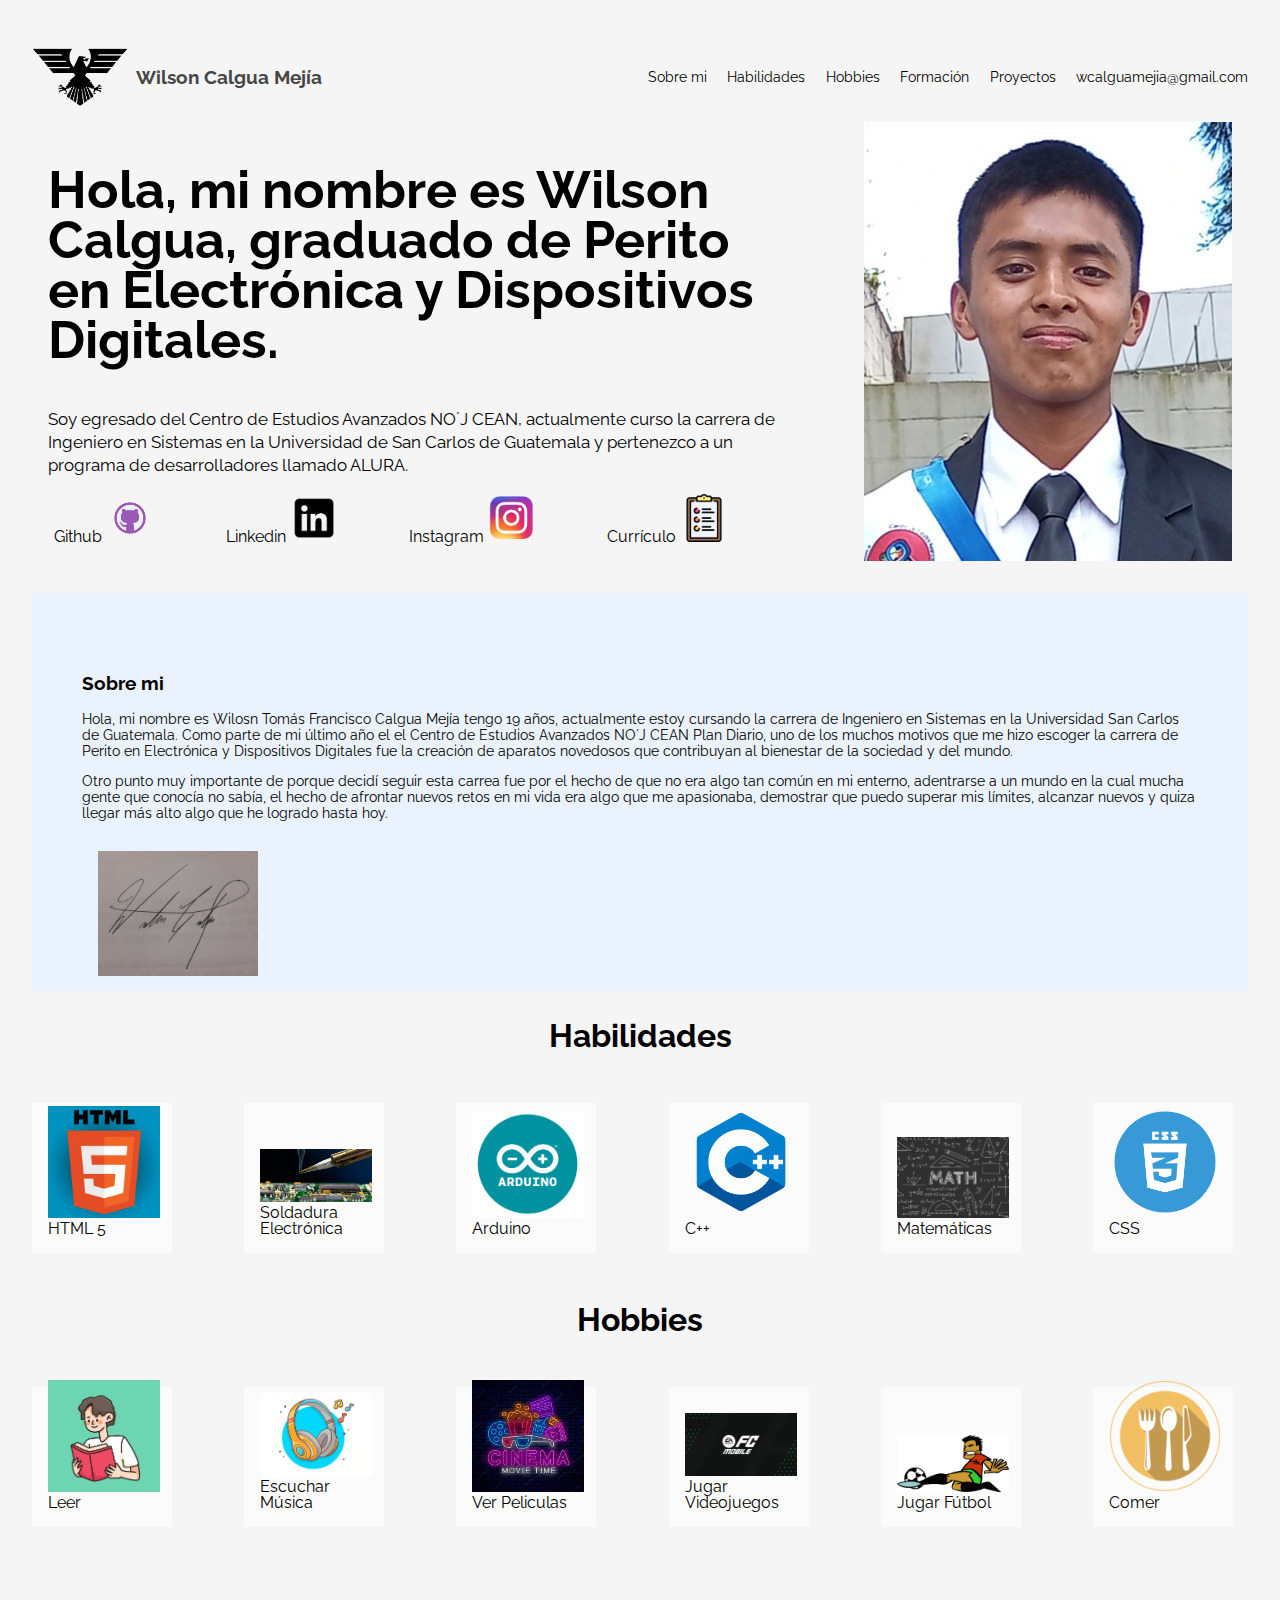
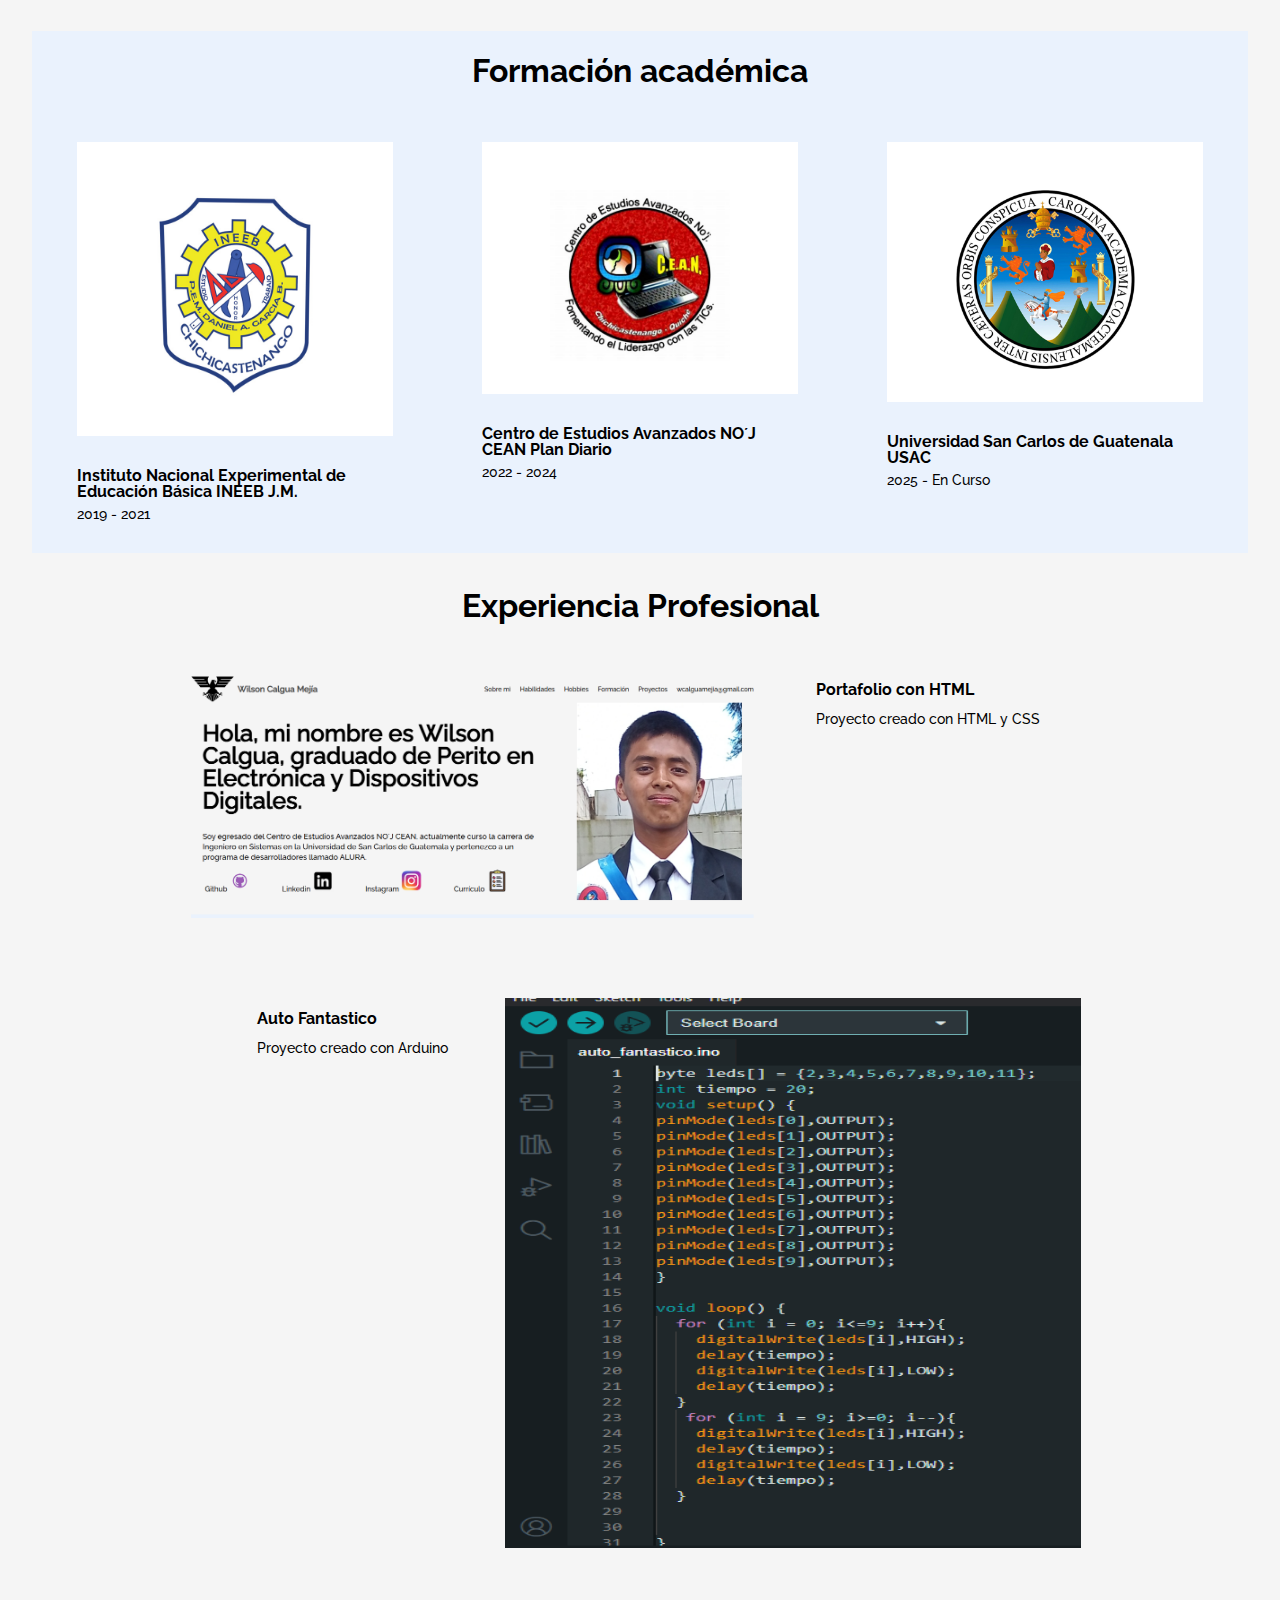
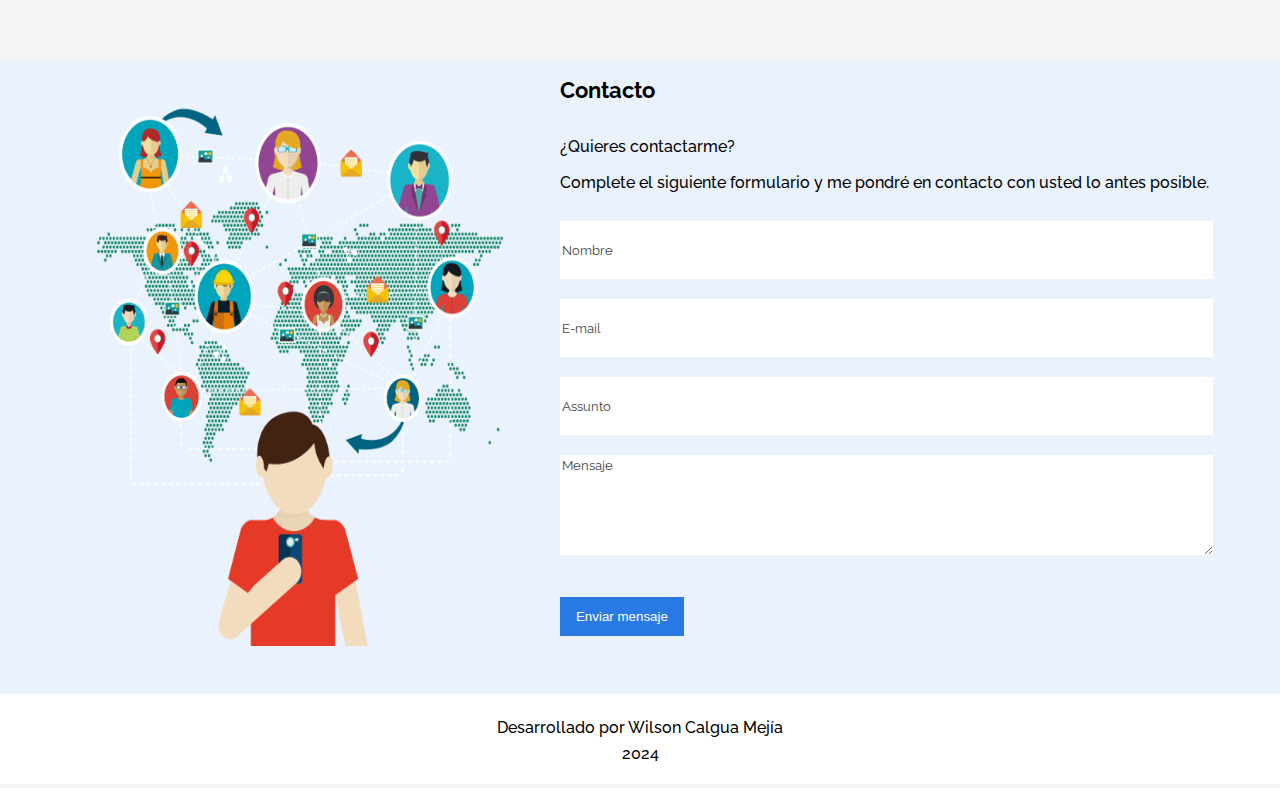
<file: index.html>
<!DOCTYPE html>
<html lang="es">
<head>
    <meta charset="UTF-8">
    <meta http-equiv="X-UA-Compatible" content="IE=edge">
    <meta name="viewport" content="width=device-width, initial-scale=1.0">
    <link rel="stylesheet" href="style.css">
    <link rel="preconnect" href="https://fonts.googleapis.com">
    <link rel="preconnect" href="https://fonts.gstatic.com" crossorigin>
    <link href="https://fonts.googleapis.com/css2?family=Raleway:wght@500&display=swap" rel="stylesheet">
    <title> Mi Portafolio</title>
</head>
<body>
    <div class="todo">

        <section class="menu">
            <header>
                <img src="./assets/pngwing.com (4).png" class="logomarca">
                <h3 class="menu-title">Wilson Calgua Mejía</h3>
            </header>
            <nav>
                <ul class="menu-list">
                    <li class="menu-list-item"><a href="#sobre-mi">Sobre mi</a></li>
                    <li class="menu-list-item"><a href="#skills">Habilidades</a></li>
                    <li class="menu-list-item"><a href="#hobbies">Hobbies</a></li>
                    <li class="menu-list-item"><a href="#formacion">Formación</a></li>
                    <li class="menu-list-item"><a href="#xp">Proyectos</a></li>
                    <li class="menu-list-item"><a href="#contacto">wcalguamejia@gmail.com</a></li>
                </ul>
                <li class="menu-list-item-c"><a href="#contacto">wcalguamejia@gmail.com</a></li>
            </nav>
        </section>

        <section class="title">
            <div class="title-div">
                <img class="profile" src="./assets/IMG_20230914_121309_926.jpg">
                <div class="title-container">
                    <h2>Hola, mi nombre es Wilson Calgua, graduado de Perito en Electrónica y Dispositivos Digitales.</h2>
                    <h3>Soy egresado del Centro de Estudios Avanzados NO´J CEAN, actualmente curso la carrera de Ingeniero en Sistemas en la Universidad 
                        de San Carlos de Guatemala y pertenezco a un programa de desarrolladores llamado ALURA. </h3>
                    <ul>
                        <li><a href="">Github <img src="./assets/git hub.png" class="itemred"> </a></li>
                        <li><a href="">Linkedin <img src="./assets/limkedin.png" class="itemred"></a></li>
                        <li><a href="">Instagram <img src="./assets/instagrammm.png" class="itemred"></a></li>
                        <li><a href="">Currículo <img src="./assets/curriculo.png" class="itemred"></a></li>
                    </ul>
                </div>
            </div>
        </section>
        
        <section class="about" id="sobre-mi">
            <div class="about-container">
                <h3>Sobre mi</h3>
                <p>Hola, mi nombre es Wilosn Tomás Francisco Calgua Mejía tengo 19 años, actualmente estoy cursando la carrera de Ingeniero en Sistemas en la Universidad San Carlos de Guatemala. Como parte de mi último año 
                    el el Centro de Estudios Avanzados NO´J CEAN Plan Diario, uno de los muchos motivos que me hizo escoger la carrera de Perito en Electrónica y Dispositivos Digitales fue la creación de aparatos novedosos que 
                    contribuyan al bienestar de la sociedad y del mundo.  </p>
                <p>Otro punto muy importante
                    de porque decidí seguir esta carrea fue por el hecho de que no era algo tan común en mi enterno, adentrarse a un mundo en la cual mucha gente que conocía no sabía, el hecho
                    de afrontar nuevos retos en mi vida era algo que me apasionaba, demostrar que puedo superar mis límites, alcanzar nuevos y quiza llegar más alto algo que he logrado hasta hoy.</p>
                <img src="./assets/firma .jpg" class="amifirm">
            </div>
        </section>

        <section class="skills" id="skills">
            <h3 class="section-title">Habilidades</h3>
                <div class="skills-line">
                    <div class="skills-box">
                        <ul>
                            <li><img src="./assets/html.jpeg" class="imgskills"></li>
                            <li> HTML 5</li>
                        </ul>
                    </div>

                    <div class="skills-box">
                        <ul>
                            <li> <img src="./assets/soldadura electronica.jpeg" alt="soldadura electronica" class="imgskills"></li>
                            <li>Soldadura Electrónica</li>
                        </ul>
                    </div>

                    <div class="skills-box">
                        <ul>
                            <li> <img src="./assets/arduino-ide.webp" alt="" class="imgskills"></li>
                            <li>Arduino</li>
                        </ul>
                    </div>

                    <div class="skills-box">
                        <ul>
                            <li><img src="./assets/c++.png" alt="" class="imgskills"></li>
                            <li>C++</li>
                        </ul>
                    </div>

                    <div class="skills-box">
                        <ul>
                            <li> <img src="./assets/maematicas.webp" alt="" class="imgskills"> </li>
                            <li>Matemáticas</li>
                        </ul>
                    </div>

                    <div class="skills-box">
                        <ul>
                            <li> <img src="./assets/csss.png" alt="" class="imgskills"> </li>
                            <li>CSS</li>
                        </ul>
                    </div>
            </div>
        </section>

        <section class="hobbies-section" id="hobbies">
            <h3 class="section-title">Hobbies</h3>
                <div class="hobbies-line">
                    <div class="hobbies-box">
                        <ul>
                            <li><img src="./assets/leer.jpg" class="itemhobbies"></li>
                            <li class="hobbies-name"> Leer</li>
                        </ul>
                    </div>

                    <div class="hobbies-box">
                        <ul>
                            <li> <img src="./assets/musica.jpeg" alt="" class="itemhobbies"></li>
                            <li class="hobbies-name">Escuchar Música</li>
                        </ul>
                    </div>

                    <div class="hobbies-box">
                        <ul>
                            <li> <img src="./assets/peliculas.jpeg" alt="" class="itemhobbies"></li>
                            <li class="hobbies-name">Ver Peliculas</li>
                        </ul>
                    </div>

                    <div class="hobbies-box">
                        <ul>
                            <li><img src="./assets/fc mobile.png" alt="" class="itemhobbies"></li>
                            <li class="hobbies-name">Jugar Videojuegos</li>
                        </ul>
                    </div>

                    <div class="hobbies-box">
                        <ul>
                            <li> <img src="./assets/futbol.jpeg" alt="" class="itemhobbies"> </li>
                            <li class="hobbies-name">Jugar Fútbol</li>
                        </ul>
                    </div>

                    <div class="hobbies-box">
                        <ul>
                            <li> <img src="./assets/comer.png" alt="" class="itemhobbies"> </li>
                            <li class="hobbies-name">Comer</li>
                        </ul>
                    </div>
            </div>
        </section>

        <section class="academic" id="formacion">
            <h2 class="section-title" >Formación académica</h2>
            <div class="courses">
                <div class="courses-box">
                    <ul>
                        <li class="course-img"><img src="./assets/Logotipo-INEEB.jpg" class="logoineeb"></li>
                        <li class="course-title"><h4>Instituto Nacional Experimental de Educación Básica INEEB J.M.</h4></li>
                        <li class="course-subtitle"><p>2019 - 2021</p></li>
                    </ul>
                </div>
                <div class="courses-box">
                    <ul>
                        <li class="course-img"><img src="./assets/cean.jpeg" class="logocean"></li>
                        <li class="course-title"><h4>Centro de Estudios Avanzados NO´J CEAN Plan Diario</h4></li>
                        <li class="course-subtitle"><p>2022 - 2024</p></li>
                    </ul>
                </div>
                <div class="courses-box">
                    <ul>
                        <li class="course-img"><img src="./assets/USAC.jpg" class="logousac"></li>
                        <li class="course-title"><h4>Universidad San Carlos de Guatenala USAC</h4></li>
                        <li class="course-subtitle"><p>2025 - En Curso</p></li>
                    </ul>
                </div>
            </div>
        </section>

        <section class="experience" id="xp">
            <h2 class="section-title" >Experiencia Profesional</h2>
            <div class="experiencia-box">
                <img src="./assets/proyecto 007.png">
                <div class="info-container">
                    <h2>Portafolio con HTML</h2>
                    <h3>Proyecto creado con HTML y CSS </h3>
                </div>
            </div>  

            <div class="experiencia-box">
                <img src="./assets/proyecto 2.png" class="proyecto2">
                <div class="info-container">
                    <h2>Auto Fantastico</h2>
                    <h3>Proyecto creado con Arduino </h3>
                </div>
            </div>  
                </div>
            </div>  
        </section>
        
        <section class="formcontato" id="contacto">
                <div  class="contact">
                    <div class="esquerda">
                        <img class="contact-img" src="./assets/comunicaciones.png">
                    </div>
                    <div class="contact-text">
                        <h2 class="contact-title">Contacto</h2>
                        <h3 class="contact-subtext">¿Quieres contactarme?</h3>
                        <h3 class="contact-subtext">Complete el siguiente formulario y me pondré en contacto con usted lo antes posible. </h3>
                        <form class="form" name="form">
                            <input type="text" name="nombre" placeholder="Nombre">
                            <input type="email" name="email" placeholder="E-mail">
                            <input type="text" name="asunto" placeholder="Assunto">
                            <textarea rows="5" cols="40" id="mensagem" name="mensaje" placeholder="Mensaje"></textarea>
                            <button type="submit">Enviar mensaje</button>
                        </form>
                    </div>
                </div>
        </section>

        <section class="footer">
                <div class="rodape">
                    <p>Desarrollado por Wilson Calgua Mejía</p>
                    <p>2024 </p>
                </div>
        </section>
    </div>
<script src="validacion.js"></script>
</body>
</html>
</file>
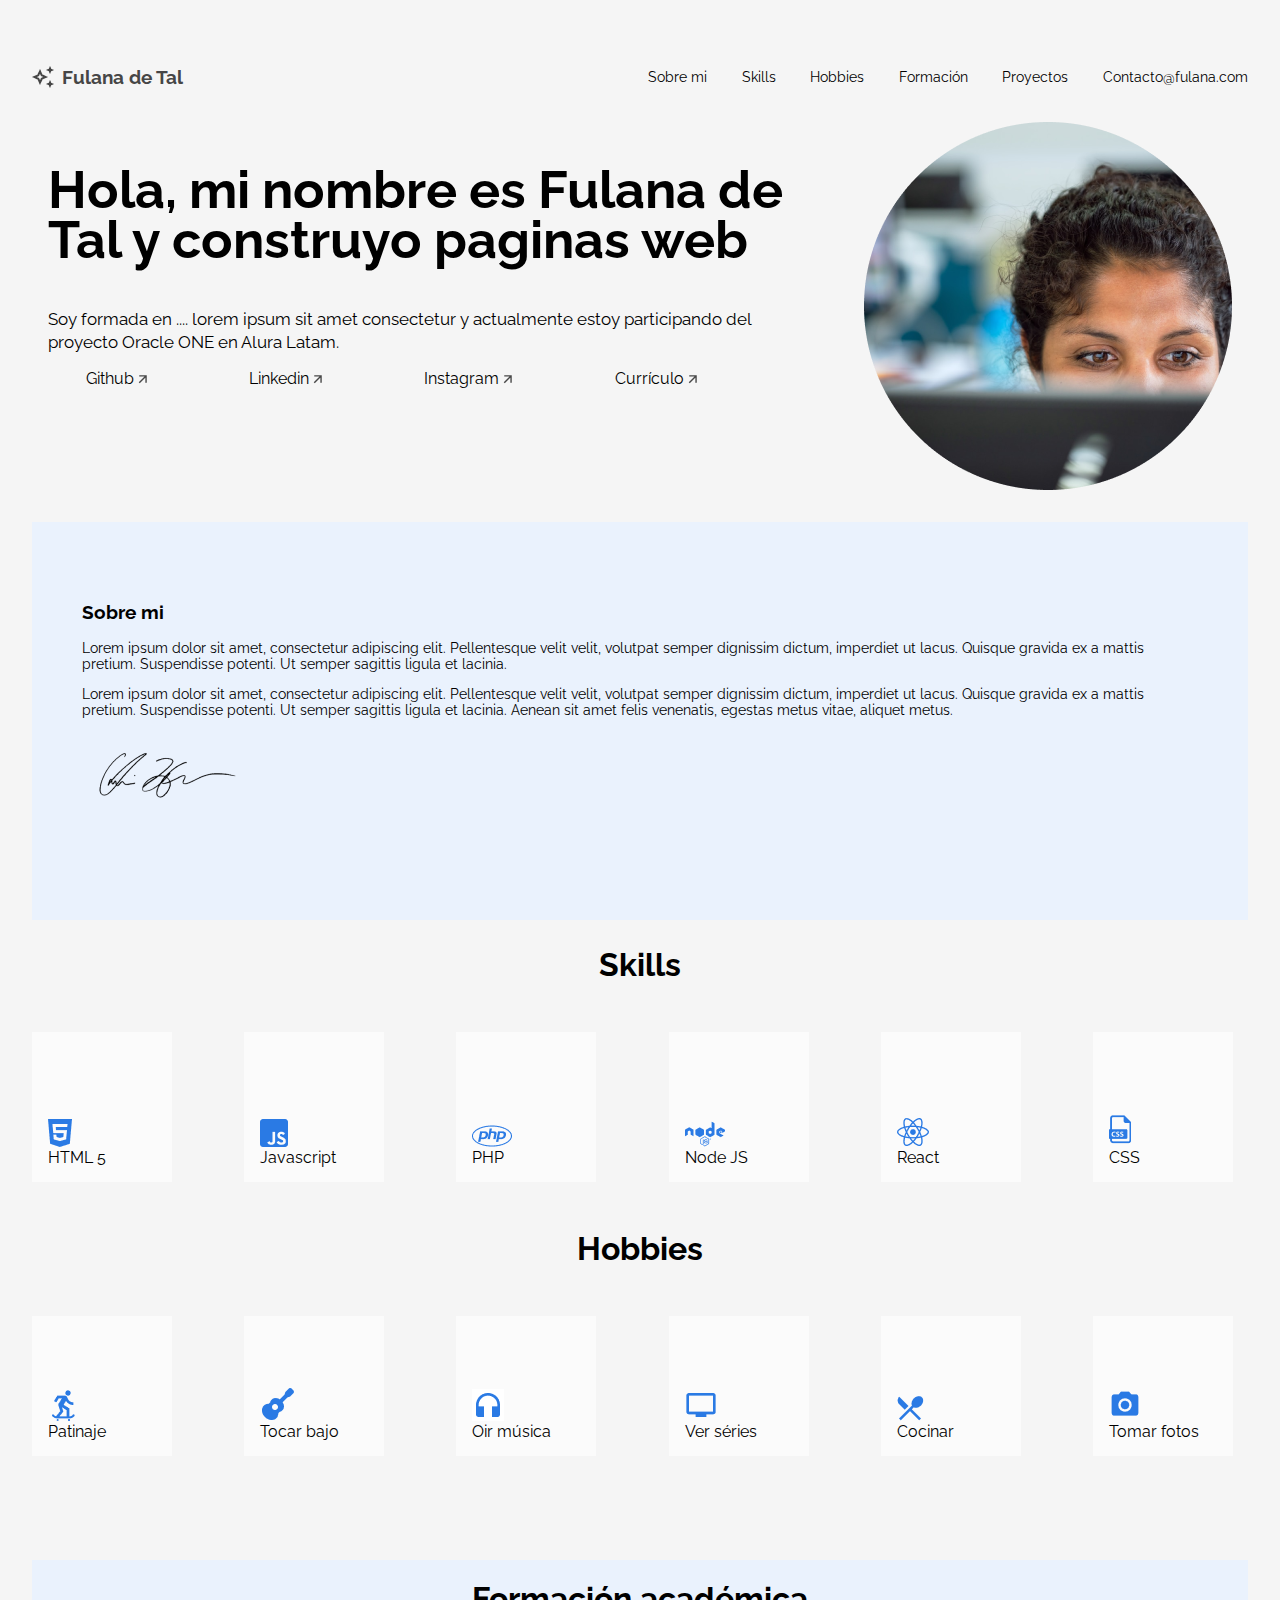
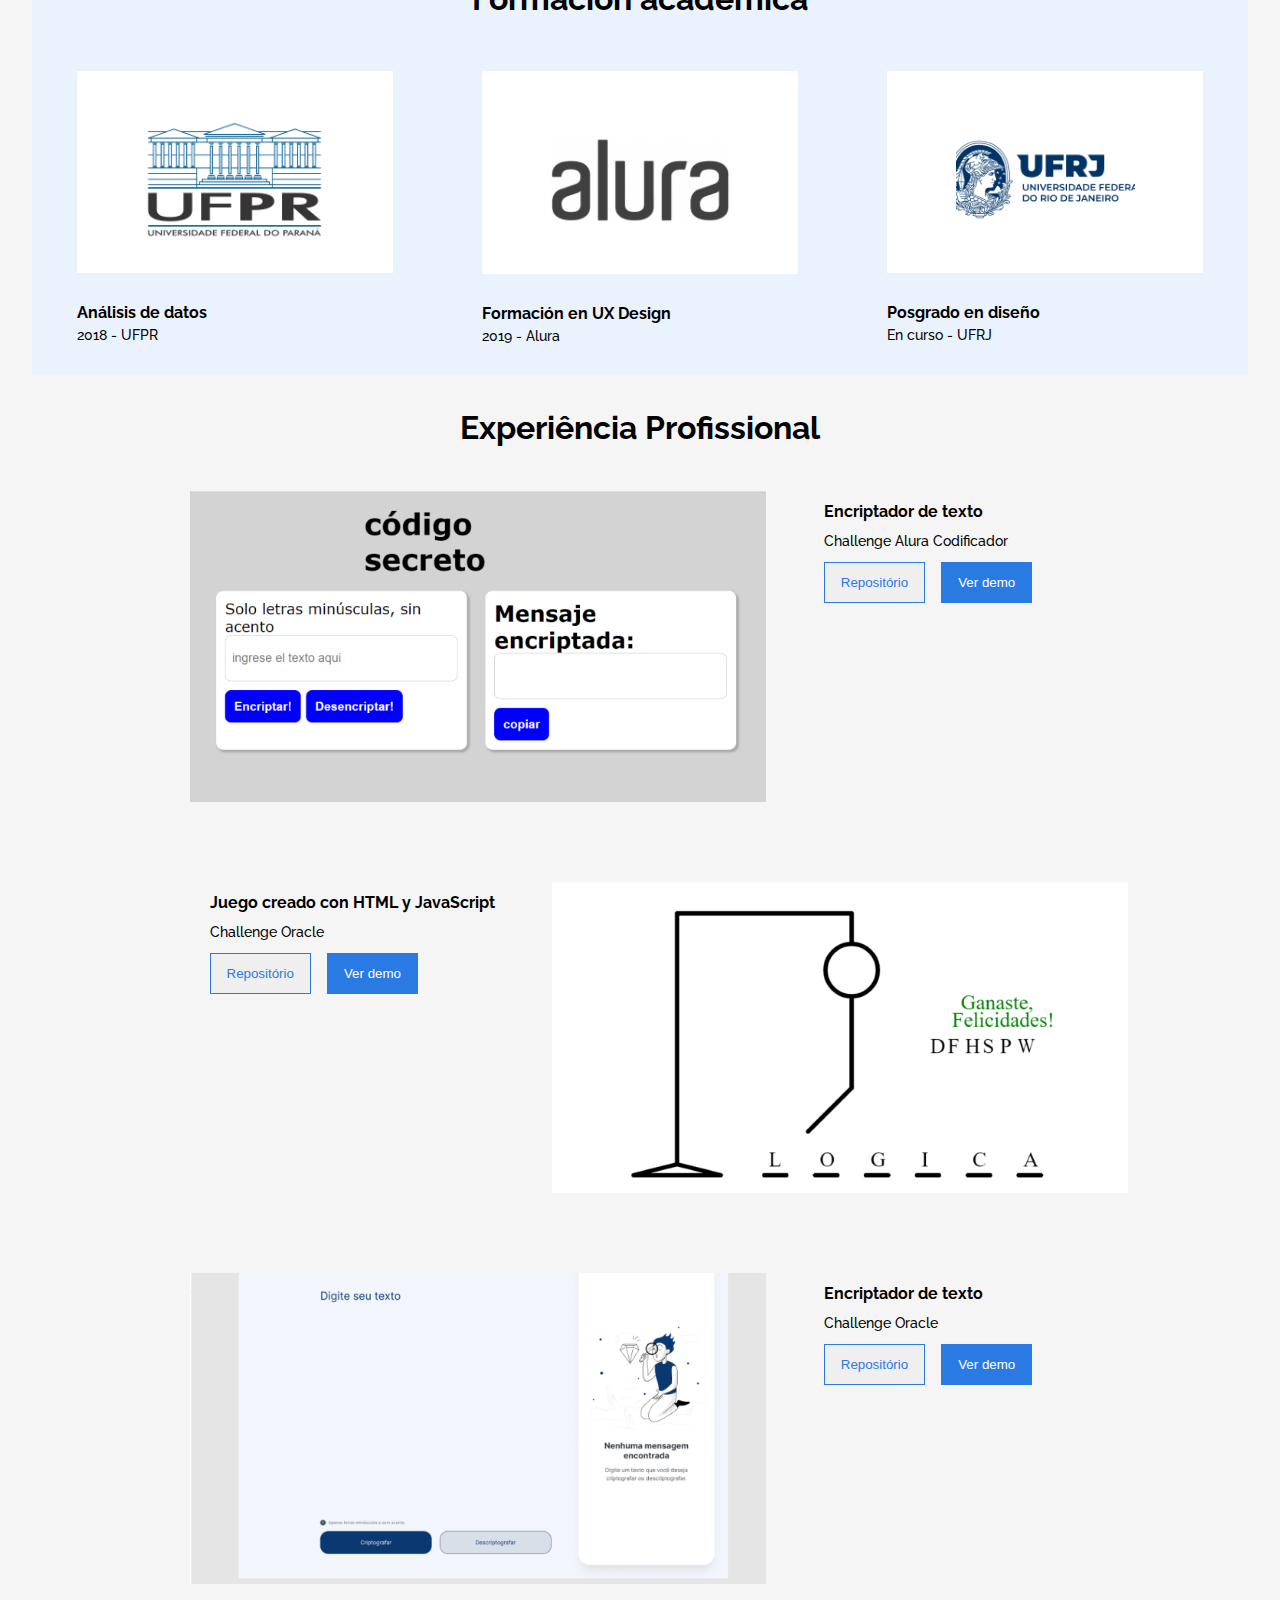
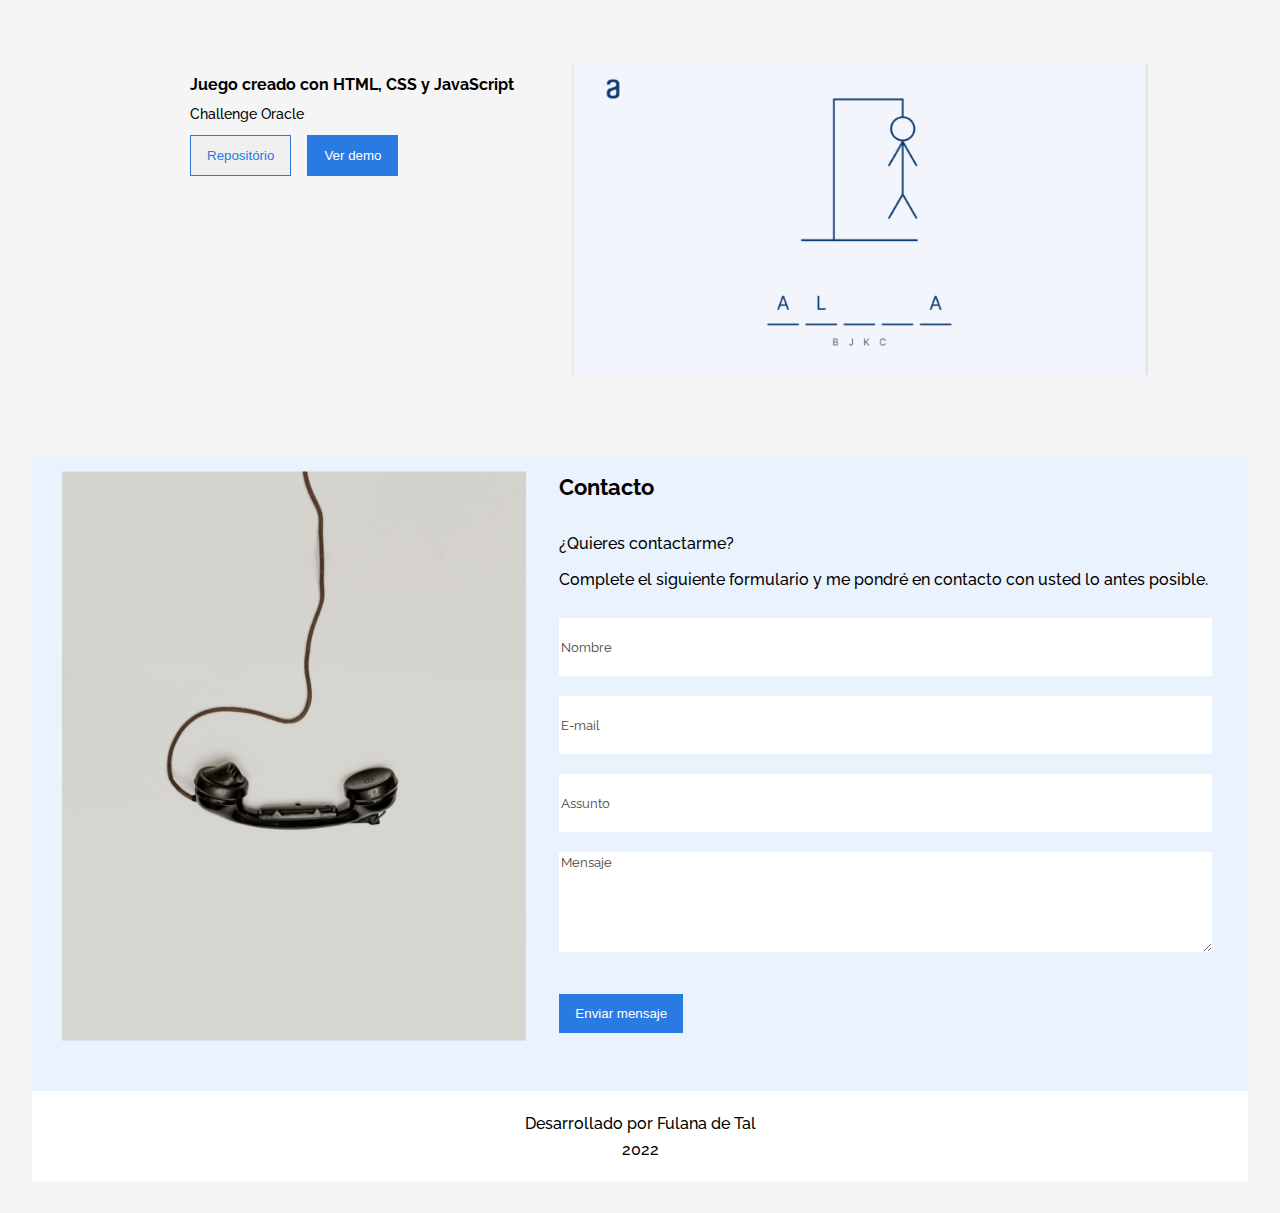
<file: portafolio/index.html>
<!DOCTYPE html>
<html lang="es">
<head>
    <meta charset="UTF-8">
    <meta http-equiv="X-UA-Compatible" content="IE=edge">
    <meta name="viewport" content="width=device-width, initial-scale=1.0">
    <link rel="stylesheet" href="style.css">
    <link rel="preconnect" href="https://fonts.googleapis.com">
    <link rel="preconnect" href="https://fonts.gstatic.com" crossorigin>
    <link href="https://fonts.googleapis.com/css2?family=Raleway:wght@500&display=swap" rel="stylesheet">
    <title> Mi Portafolio</title>
</head>
<body>
    <div class="todo">

        <section class="menu">
            <header>
                <img src="assets\vector.png">
                <h3 class="menu-title">Fulana de Tal</h3>
            </header>
            <nav>
                <ul class="menu-list">
                    <li class="menu-list-item"><a href="#sobre-mi">Sobre mi</a></li>
                    <li class="menu-list-item"><a href="#skills">Skills</a></li>
                    <li class="menu-list-item"><a href="#hobbies">Hobbies</a></li>
                    <li class="menu-list-item"><a href="#formacion">Formación</a></li>
                    <li class="menu-list-item"><a href="#xp">Proyectos</a></li>
                    <li class="menu-list-item"><a href="#contacto">Contacto@fulana.com</a></li>
                </ul>
                <li class="menu-list-item-c"><a href="#contacto">contacto@fulana.com</a></li>
            </nav>
        </section>

        <section class="title">
            <div class="title-div">
                <img class="profile" src="assets\profile.png">
                <div class="title-container">
                    <h2>Hola, mi nombre es Fulana de Tal y construyo paginas web</h2>
                    <h3>Soy formada en .... lorem ipsum sit amet consectetur y actualmente estoy participando del proyecto Oracle ONE en Alura Latam.</h3>
                    <ul>
                        <li><a href="">Github <img src="assets\arrow.png"> </a></li>
                        <li><a href="">Linkedin <img src="assets\arrow.png"></a></li>
                        <li><a href="">Instagram <img src="assets\arrow.png"></a></li>
                        <li><a href="">Currículo <img src="assets\arrow.png"></a></li>
                    </ul>
                </div>
            </div>
        </section>
        
        <section class="about" id="sobre-mi">
            <div class="about-container">
                <h3>Sobre mi</h3>
                <p>Lorem ipsum dolor sit amet, consectetur adipiscing elit. Pellentesque velit velit, volutpat semper dignissim dictum, imperdiet ut lacus. Quisque gravida ex a mattis pretium. Suspendisse potenti. Ut semper sagittis ligula et lacinia.  </p>
                <p>Lorem ipsum dolor sit amet, consectetur adipiscing elit. Pellentesque velit velit, volutpat semper dignissim dictum, imperdiet ut lacus. Quisque gravida ex a mattis pretium. Suspendisse potenti. Ut semper sagittis ligula et lacinia. Aenean sit amet felis venenatis, egestas metus vitae, aliquet metus.</p>
                <img src="assets\signature.png">
            </div>
        </section>

        <section class="skills" id="skills">
            <h3 class="section-title">Skills</h3>
                <div class="skills-line">
                    <div class="skills-box">
                        <ul>
                            <li><img src="assets\htlm.png"></li>
                            <li> HTML 5</li>
                        </ul>
                    </div>

                    <div class="skills-box">
                        <ul>
                            <li> <img src="assets\js_icon.png" alt=""></li>
                            <li>Javascript</li>
                        </ul>
                    </div>

                    <div class="skills-box">
                        <ul>
                            <li> <img src="assets\php_icon.png" alt=""></li>
                            <li>PHP</li>
                        </ul>
                    </div>

                    <div class="skills-box">
                        <ul>
                            <li><img src="assets\nodejs_icon.png" alt=""></li>
                            <li>Node JS</li>
                        </ul>
                    </div>

                    <div class="skills-box">
                        <ul>
                            <li> <img src="assets\react_icon.png" alt=""> </li>
                            <li>React</li>
                        </ul>
                    </div>

                    <div class="skills-box">
                        <ul>
                            <li> <img src="assets\css_icon.png" alt=""> </li>
                            <li>CSS</li>
                        </ul>
                    </div>
            </div>
        </section>

        <section class="hobbies-section" id="hobbies">
            <h3 class="section-title">Hobbies</h3>
                <div class="hobbies-line">
                    <div class="hobbies-box">
                        <ul>
                            <li><img src="assets\skate_icon.png"></li>
                            <li class="hobbies-name"> Patinaje</li>
                        </ul>
                    </div>

                    <div class="hobbies-box">
                        <ul>
                            <li> <img src="assets\guitar_icon.png" alt=""></li>
                            <li class="hobbies-name">Tocar bajo</li>
                        </ul>
                    </div>

                    <div class="hobbies-box">
                        <ul>
                            <li> <img src="assets\headphones_icon.png" alt=""></li>
                            <li class="hobbies-name">Oir música</li>
                        </ul>
                    </div>

                    <div class="hobbies-box">
                        <ul>
                            <li><img src="assets\tv_icon.png" alt=""></li>
                            <li class="hobbies-name">Ver séries</li>
                        </ul>
                    </div>

                    <div class="hobbies-box">
                        <ul>
                            <li> <img src="assets\forkspoon_icon.png" alt=""> </li>
                            <li class="hobbies-name">Cocinar</li>
                        </ul>
                    </div>

                    <div class="hobbies-box">
                        <ul>
                            <li> <img src="assets\camera_icon.png" alt=""> </li>
                            <li class="hobbies-name">Tomar fotos</li>
                        </ul>
                    </div>
            </div>
        </section>

        <section class="academic" id="formacion">
            <h2 class="section-title" >Formación académica</h2>
            <div class="courses">
                <div class="courses-box">
                    <ul>
                        <li class="course-img"><img src="assets\ufpr_logo.png"></li>
                        <li class="course-title"><h4>Análisis de datos</h4></li>
                        <li class="course-subtitle"><p>2018 - UFPR</p></li>
                    </ul>
                </div>
                <div class="courses-box">
                    <ul>
                        <li class="course-img"><img src="assets\alura_logo.png"></li>
                        <li class="course-title"><h4>Formación en UX Design</h4></li>
                        <li class="course-subtitle"><p>2019 - Alura</p></li>
                    </ul>
                </div>
                <div class="courses-box">
                    <ul>
                        <li class="course-img"><img src="assets\ufrj_logo.png"></li>
                        <li class="course-title"><h4>Posgrado en diseño</h4></li>
                        <li class="course-subtitle"><p>En curso - UFRJ</p></li>
                    </ul>
                </div>
            </div>
        </section>

        <section class="experience" id="xp">
            <h2 class="section-title" >Experiência Profissional</h2>
            <div class="experiencia-box">
                <img src="assets\decod_print.png">
                <div class="info-container">
                    <h2>Encriptador de texto</h2>
                    <h3>Challenge Alura Codificador </h3>
                        <div class="experience-description">
                                <span class="experience-repo"><a href="https://github.com/alura-challenges/challenge-one-encriptador-latam"><button>Repositório</button></a></span>
                                <span class="experience-demo"><a href=""><button>Ver demo</button></a></span>
                        </div>
                </div>
            </div>  

            <div class="experiencia-box">
                <img src="assets\forca_print.png">
                <div class="info-container">
                    <h2>Juego creado con HTML y JavaScript</h2>
                    <h3>Challenge Oracle </h3>
                        <div class="experience-description">
                                <span class="experience-repo"><a href="https://github.com/alura-challenges/challenge-one-juego-ahorcado"><button>Repositório</button></a></span>
                                <span class="experience-demo"><a href=""><button>Ver demo</button></a></span>
                        </div>
                </div>
            </div>  

            <div class="experiencia-box">
                <img src="assets\secretcode_print.png">
                <div class="info-container">
                    <h2>Encriptador de texto</h2>
                    <h3>Challenge Oracle </h3>
                        <div class="experience-description">
                                <span class="experience-repo"><a href="https://github.com/alura-challenges/challenge-one-encriptador-latam"><button>Repositório</button></a></span>
                                <span class="experience-demo"><a href=""><button>Ver demo</button></a></span>
                        </div>
                </div>
            </div>  

            <div class="experiencia-box">
                <img src="assets\forca2_print.png">
                <div class="info-container">
                <h2>Juego creado con HTML, CSS y JavaScript</h2>
                    <h3>Challenge Oracle </h3>
                        <div class="experience-description">
                                <span class="experience-repo"><a href="https://github.com/alura-challenges/challenge-one-juego-ahorcado"><button>Repositório</button></a></span>
                                <span class="experience-demo"><a href=""><button>Ver demo</button></a></span>
                        </div>
                </div>
            </div>  
        </section>
        
        <section class="formcontato" id="contacto">
                <div  class="contact">
                    <div class="esquerda">
                        <img class="contact-img" src="assets\contact_image.png">
                    </div>
                    <div class="contact-text">
                        <h2 class="contact-title">Contacto</h2>
                        <h3 class="contact-subtext">¿Quieres contactarme?</h3>
                        <h3 class="contact-subtext">Complete el siguiente formulario y me pondré en contacto con usted lo antes posible. </h3>
                        <form class="form" name="form">
                            <input type="text" name="nombre" placeholder="Nombre">
                            <input type="email" name="email" placeholder="E-mail">
                            <input type="text" name="asunto" placeholder="Assunto">
                            <textarea rows="5" cols="40" id="mensagem" name="mensaje" placeholder="Mensaje"></textarea>
                            <button type="submit">Enviar mensaje</button>
                        </form>
                    </div>
                </div>
        </section>

        <section class="footer">
                <div class="rodape">
                    <p>Desarrollado por Fulana de Tal</p>
                    <p>2022</p>
                </div>
        </section>
    </div>
<script src="validacion.js"></script>
</body>
</html>
</file>
<file: style.css>
/*CSS Reset / Normalize*/


body {
    box-sizing: border-box;
    background-color: #F5F5F5;
    cursor: pointer;
    font-family: 'Raleway';
    margin: 0;
    padding: 0;
    line-height: 1;
    width: 100vw;
}

ol,
ul,
li {
    list-style: none;
}

a {
    text-decoration: none;
    color: black;
}

textarea:focus,
input:focus,
select:focus {
    box-shadow: 0 0 0 0;
    border: 0 none;
    outline: 0;
}


/*Mobile First*/
.todo {
    margin: 0 16px 0 16px;
    display: flex;
    flex-direction: column;
    overflow: hidden;
}

/*Sessão Menu*/

section.menu {
    display: flex;
    justify-content: space-between;
    align-items: center;
    align-content: flex-end;
    height: 10vh;
}

section header {
    display: flex;
    align-items: center;
    justify-content: space-between;
    font-family: 'Raleway';
    font-weight: 700;
    font-size: 16px;
    color: #464646;
}

/*Sessão Title*/

section header h3.menu-title {
    margin-left: 8px;
}

section.menu nav ul.menu-list {
    display: none;
}

section.menu nav li {
    font-size: 14px;
    font-weight: 400;

}

section.title div.title-div div.title-container h2 {
    font-size: 22px;
    font-weight: 700;
    line-height: 26px;
}

section.title div.title-div div.title-container h3 {
    font-style: normal;
    font-weight: 400;
    font-size: 14px;
    line-height: 16px;
}

section.title div.title-div div.title-container ul {
    display: flex;
    justify-content: space-evenly;
    align-items: center;
    padding: 0;
    font-size: 14px;
}

section.title img.profile {
    width: 20%;
}

.section-title {
    font-weight: 700;
    font-size: 22px;
    line-height: 26px;
    text-align: center;
}

/*Sessão About*/

section.about {
    background-color: #EAF2FD;
}


section.about div.about-container p {
    font-weight: 400;
    font-size: 14px;
    line-height: 16px;
}

section.about div.about-container img {
    margin: 16px;
}

/*Sessão Skill*/

section.skills div.skills-line {
    display: flex;
    flex-wrap: wrap;
    width: 100vw;
    justify-content: space-between;
}

section.skills div.skills-line div.skills-box {
    display: flex;
    flex-direction: column;
    justify-content: flex-end;
    align-items: flex-start;
    padding: 16px;
    background-color: #fbfbfb;
    margin: 22px 0 22px 0;
    width: 156px;
    height: 118px;
}

section.skills div.skills-line div.skills-box ul {
    margin: 0;
    padding: 0;

}

/*Sessão Hobbies*/

section.hobbies-section div.hobbies-line {
    display: flex;
    flex-wrap: wrap;
    width: 100vw;
    justify-content: space-between;
}

section.hobbies-section div.hobbies-line div.hobbies-box {
    display: flex;
    flex-direction: column;
    justify-content: flex-end;
    align-items: flex-start;
    padding: 16px;
    background-color: #fbfbfb;
    margin: 15px 0 22px 0;
    width: 156px;
    height: 118px;
}

section.hobbies-section div.hobbies-line div.hobbies-box ul {
    margin: 0;
    padding: 0;

}

/* Experiência Acadêmica*/

section.academic {
    background-color: #EAF2FD;
}

section.academic div.courses {
    margin: 0 auto;
    text-align: center;

}

section.academic div.courses ul {

    margin: 0;
    padding: 0;

}

section.academic div.courses ul li {
    padding: 0;
    margin: 32px;
}

section.academic div.courses ul li img:nth-child(1) {
    margin-top: 18px;

}

section.academic div.courses ul li.course-img {
    background-color: white;
}

section.academic div.courses ul li.course-title h4 {
    font-weight: 700;
    font-size: 16px;
    margin-bottom: -25px;
    text-align: start;
}

section.academic div.courses ul li.course-subtitle {
    font-weight: 500;
    font-size: 14px;
    text-align: start;
}

/* experiência*/

section.experience {
    margin-top: 13px;
}

section.experience div.experiencia-box {
    margin: 0 32px 64px 32px;
}

section.experience div.experiencia-box img {
    margin-bottom: 16px;
}

section.experience div.experiencia-box h2 {
    font-weight: 700;
    font-size: 16px;
}

section.experience div.experiencia-box h3 {
    font-weight: 500;
    font-size: 14px;
}

section.experience div.experiencia-box div.experience-description {
    display: flex;
}

section.experience div.experiencia-box span.experience-repo button {
    display: flex;
    flex-direction: row;
    justify-content: center;
    align-items: center;
    padding: 12px 16px;
    border: 1px solid #2A7AE4;
    color: #2A7AE4;
    box-sizing: border-box;
}

section.experience div.experiencia-box span.experience-demo button {
    display: flex;
    flex-direction: row;
    justify-content: center;
    align-items: center;
    padding: 12px 16px;
    margin-left: 16px;
    border: 1px solid #2A7AE4;
    background: #2A7AE4;
    color: white;
}

section.experience img {
    width: 100%;
}


/*Contato*/

section.formcontato {
    background-color: #EAF2FD;
    padding: 16px;
}

section.formcontato div.esquerda img.contact-img {
    display: none;
}

section.formcontato div.contact div.contact-text h3.contact-subtext {
    font-weight: 500;
    font-size: 16px;
    padding: 10px;
    margin: 0;
}

section.formcontato div.contact div.contact-text h2.contact-title {
    font-weight: 700;
    font-size: 22px;
    padding: 10px;

}

section.formcontato form {
    display: flex;
    flex-direction: column;
    align-items: flex-start;
    padding: 10px;
    margin: 0;
}

section.formcontato form input {
    border: transparent;
    flex-grow: 1;
    margin: 10px 0px;
    height: 56px;
    width: 80vw;
}

form input::placeholder {
    color: #464646;
    font-family: 'Raleway';
}

section.formcontato form input:focus {
    border-bottom: solid 2px #2A7AE4;
}

section.formcontato form textarea {
    border: transparent;
    flex-grow: 1;
    margin: 10px 0px;
    height: 96px;
    width: 80vw;
}

section.formcontato form textarea:focus {
    border-bottom: solid 2px #2A7AE4;
}

textarea::placeholder {
    color: #464646;
    font-family: 'Raleway'
}


form.form button {
    border: transparent;
    display: flex;
    flex-direction: row;
    justify-content: center;
    align-items: center;
    padding: 12px 16px;
    background-color: #2A7AE4;
    color: white;
    margin: 32px 0;
}

/*footeer*/

section.footer {
    height: 10vh;
    background-color: white;
}

section.footer div.rodape {
    font-weight: 500;
    font-size: 16px;
    line-height: 19px;
    text-align: center;

}

@media (min-width: 700px) {

    .todo {
        margin: 32px 32px;
    }

    /*title*/
    section.title {
        margin-bottom: 32px;
    }

    div.title-div {
        justify-content: space-around;
        align-content: flex-start;
        display: flex;
        flex-direction: row-reverse;
    }

    div.title-container {
        width: 524px;

    }

    section.title img.profile {
        width: 157px;
        margin-left: 32px;
    }

    /*Skills*/

    section.skills div.skills-line {
        width: 100%;

    }

    section.skills div.skills-line div.skills-box {
        margin: 22px 12px 10px 0px;
        width: 180px;
        height: 118px;
    }

    /*Hobbies*/

    section.hobbies-section div.hobbies-line {
        width: 100%;
    }

    section.hobbies-section div.hobbies-line div.hobbies-box {
        margin: 22px 15px 10px 0px;
        width: 180px;
        height: 108px;
    }

    /*experiências acadêmicas*/

    section.academic div.courses {
        display: flex;
        justify-content: space-around;
    }

    section.academic div.courses-box {
        width: 18rem;
    }

    section.academic div.courses ul li.course-img img {
        width: 50%;
    }

    /*expeirência profissional*/

    section.experience div.experiencia-box {
        display: flex;
        flex-direction: column;
    }

    section.experience div.experiencia-box img {
        width: 100%;
    }

}

@media (min-width: 1000px) {

    /*main*/

    .section-title {
        font-size: 32px;
    }

    /*Menu*/

    section.menu nav ul.menu-list {
        display: flex;
        justify-content: space-between;
        font-size: 16px;
        width: 600px;
    }

    section.title div.title-div div.title-container h2 {
        font-size: 52px;
        font-weight: 700;
        line-height: 50px;
    }

    section.menu nav li.menu-list-item-c {
        display: none;
    }

    div.title-container {
        width: 751px;

    }

    section.title img.profile {
        width: 368px;

    }

    section.title div.title-div div.title-container ul {
        display: flex;
        margin-left: -65px;
        align-items: center;
        padding: 0px;
        font-size: 16px;
    }

    section.title div.title-div div.title-container h3 {
        font-size: 17px;
        line-height: 23px;
    }

    /*Sessão sobre*/

    section.about {
        padding: 62px 50px;
    }

    div.about-container {

        height: 255px;
    }

    /*Skills*/

    section.skills div.skills-line {
        width: 100%;

    }

    section.skills div.skills-line div.skills-box {
        margin: 22px 15px 22px 0px;
        width: 108px;
        height: 118px;
    }

    /*Hobbies*/

    section.hobbies-section div.hobbies-line {
        width: 100%;
    }

    section.hobbies-section div.hobbies-line div.hobbies-box {
        margin: 22px 15px 22px 0px;
        width: 108px;
        height: 108px;
    }

    /*Formação Acadêmica*/

    section.academic div.courses-box {
        width: 380px;

    }

    section.academic div.courses ul li.course-img img {
        width: 70%;
    }

    section.academic div.courses ul li.course-img {
        padding: 30px 30px;
    }

    section.academic {
        margin-top: 82px;
    }

    /*Experiência Profissional*/

    section.experience div.experiencia-box {
        display: flex;
        flex-direction: row;
        justify-content: center;
    }

    section.experience div.experiencia-box:nth-child(2) {
        margin-top: 50px;
    }

    section.experience div.experiencia-box:nth-child(3) {
        flex-direction: row-reverse;
    }

    section.experience div.experiencia-box:nth-child(5) {
        flex-direction: row-reverse;
    }

    section.experience div.info-container {
        margin: 0 5%;
    }

    section.experience div.experiencia-box img {
        width: 50%;
    }

    /*Contato*/

    section.formcontato div.contact {
        display: flex;
        justify-content: center;
    }

    section.formcontato div.contact-text {
        display: flex;
        flex-direction: column;
        margin-left: 2%;
        margin-top: -2%;
    }

    section.formcontato div.esquerda img.contact-img {
        display: block;
        width: 464px;
        height: 570px;
    }

    section.formcontato form input {
        width: 100%;
    }

    section.formcontato form textarea {
        width: 100%;
    }

    /*Footer*/

    section.footer div.rodape {
        line-height: 10px;
        font-size: 16px;
        font-weight: 500;
        text-align: center;
        padding: 1%;
    }
}

@media (min-width: 1440px) {

    div.about-container {

        height: 255px;
    }

    section.skills div.skills-line {
        justify-content: center;
    }

    section.skills div.skills-line div.skills-box {
        margin: 22px 15px 22px 0px;
        width: 156px;
        height: 118px;
    }

    section.hobbies-section div.hobbies-line {
        justify-content: center;
    }

    section.hobbies-section div.hobbies-line div.hobbies-box {
        margin: 22px 15px 22px 0px;
        width: 156px;
        height: 118px;
    }

    section.formcontato {
        padding: 64px 172px;
    }
}

.imgskills{
    width: 7rem;
}
.itemhobbies{
    width: 7rem;
}
.itemred{
    width: 3rem;
}
.logomarca{
    width: 6rem;
}
.proyecto2{
    width: 150px;
    height: 550px;
}
.amifirm{
    width: 10rem;
}
.logoineeb{
    width: 4rem;
}
.logocean{
    width: 4rem;
}
.logousac{
    width: 4rem;
}
</file>
<file: portafolio/style.css>
/*CSS Reset / Normalize*/


body {
    box-sizing: border-box;
    background-color: #F5F5F5;
    cursor: pointer;
    font-family: 'Raleway';
    margin: 0;
    padding: 0;
    line-height: 1;
    width: 100vw;
}

ol,
ul,
li {
    list-style: none;
}

a {
    text-decoration: none;
    color: black;
}

textarea:focus,
input:focus,
select:focus {
    box-shadow: 0 0 0 0;
    border: 0 none;
    outline: 0;
}


/*Mobile First*/
.todo {
    margin: 0 16px 0 16px;
    display: flex;
    flex-direction: column;
    overflow: hidden;
}

/*Sessão Menu*/

section.menu {
    display: flex;
    justify-content: space-between;
    align-items: center;
    align-content: flex-end;
    height: 10vh;
}

section header {
    display: flex;
    align-items: center;
    justify-content: space-between;
    font-family: 'Raleway';
    font-weight: 700;
    font-size: 16px;
    color: #464646;
}

/*Sessão Title*/

section header h3.menu-title {
    margin-left: 8px;
}

section.menu nav ul.menu-list {
    display: none;
}

section.menu nav li {
    font-size: 14px;
    font-weight: 400;

}

section.title div.title-div div.title-container h2 {
    font-size: 22px;
    font-weight: 700;
    line-height: 26px;
}

section.title div.title-div div.title-container h3 {
    font-style: normal;
    font-weight: 400;
    font-size: 14px;
    line-height: 16px;
}

section.title div.title-div div.title-container ul {
    display: flex;
    justify-content: space-evenly;
    align-items: center;
    padding: 0;
    font-size: 14px;
}

section.title img.profile {
    width: 20%;
}

.section-title {
    font-weight: 700;
    font-size: 22px;
    line-height: 26px;
    text-align: center;
}

/*Sessão About*/

section.about {
    background-color: #EAF2FD;
}


section.about div.about-container p {
    font-weight: 400;
    font-size: 14px;
    line-height: 16px;
}

section.about div.about-container img {
    margin: 16px;
}

/*Sessão Skill*/

section.skills div.skills-line {
    display: flex;
    flex-wrap: wrap;
    width: 100vw;
    justify-content: space-between;
}

section.skills div.skills-line div.skills-box {
    display: flex;
    flex-direction: column;
    justify-content: flex-end;
    align-items: flex-start;
    padding: 16px;
    background-color: #fbfbfb;
    margin: 22px 0 22px 0;
    width: 156px;
    height: 118px;
}

section.skills div.skills-line div.skills-box ul {
    margin: 0;
    padding: 0;

}

/*Sessão Hobbies*/

section.hobbies-section div.hobbies-line {
    display: flex;
    flex-wrap: wrap;
    width: 100vw;
    justify-content: space-between;
}

section.hobbies-section div.hobbies-line div.hobbies-box {
    display: flex;
    flex-direction: column;
    justify-content: flex-end;
    align-items: flex-start;
    padding: 16px;
    background-color: #fbfbfb;
    margin: 15px 0 22px 0;
    width: 156px;
    height: 118px;
}

section.hobbies-section div.hobbies-line div.hobbies-box ul {
    margin: 0;
    padding: 0;

}

/* Experiência Acadêmica*/

section.academic {
    background-color: #EAF2FD;
}

section.academic div.courses {
    margin: 0 auto;
    text-align: center;

}

section.academic div.courses ul {

    margin: 0;
    padding: 0;

}

section.academic div.courses ul li {
    padding: 0;
    margin: 32px;
}

section.academic div.courses ul li img:nth-child(1) {
    margin-top: 18px;

}

section.academic div.courses ul li.course-img {
    background-color: white;
}

section.academic div.courses ul li.course-title h4 {
    font-weight: 700;
    font-size: 16px;
    margin-bottom: -25px;
    text-align: start;
}

section.academic div.courses ul li.course-subtitle {
    font-weight: 500;
    font-size: 14px;
    text-align: start;
}

/* experiência*/

section.experience {
    margin-top: 13px;
}

section.experience div.experiencia-box {
    margin: 0 32px 64px 32px;
}

section.experience div.experiencia-box img {
    margin-bottom: 16px;
}

section.experience div.experiencia-box h2 {
    font-weight: 700;
    font-size: 16px;
}

section.experience div.experiencia-box h3 {
    font-weight: 500;
    font-size: 14px;
}

section.experience div.experiencia-box div.experience-description {
    display: flex;
}

section.experience div.experiencia-box span.experience-repo button {
    display: flex;
    flex-direction: row;
    justify-content: center;
    align-items: center;
    padding: 12px 16px;
    border: 1px solid #2A7AE4;
    color: #2A7AE4;
    box-sizing: border-box;
}

section.experience div.experiencia-box span.experience-demo button {
    display: flex;
    flex-direction: row;
    justify-content: center;
    align-items: center;
    padding: 12px 16px;
    margin-left: 16px;
    border: 1px solid #2A7AE4;
    background: #2A7AE4;
    color: white;
}

section.experience img {
    width: 100%;
}


/*Contato*/

section.formcontato {
    background-color: #EAF2FD;
    padding: 16px;
}

section.formcontato div.esquerda img.contact-img {
    display: none;
}

section.formcontato div.contact div.contact-text h3.contact-subtext {
    font-weight: 500;
    font-size: 16px;
    padding: 10px;
    margin: 0;
}

section.formcontato div.contact div.contact-text h2.contact-title {
    font-weight: 700;
    font-size: 22px;
    padding: 10px;

}

section.formcontato form {
    display: flex;
    flex-direction: column;
    align-items: flex-start;
    padding: 10px;
    margin: 0;
}

section.formcontato form input {
    border: transparent;
    flex-grow: 1;
    margin: 10px 0px;
    height: 56px;
    width: 80vw;
}

form input::placeholder {
    color: #464646;
    font-family: 'Raleway';
}

section.formcontato form input:focus {
    border-bottom: solid 2px #2A7AE4;
}

section.formcontato form textarea {
    border: transparent;
    flex-grow: 1;
    margin: 10px 0px;
    height: 96px;
    width: 80vw;
}

section.formcontato form textarea:focus {
    border-bottom: solid 2px #2A7AE4;
}

textarea::placeholder {
    color: #464646;
    font-family: 'Raleway'
}


form.form button {
    border: transparent;
    display: flex;
    flex-direction: row;
    justify-content: center;
    align-items: center;
    padding: 12px 16px;
    background-color: #2A7AE4;
    color: white;
    margin: 32px 0;
}

/*footeer*/

section.footer {
    height: 10vh;
    background-color: white;
}

section.footer div.rodape {
    font-weight: 500;
    font-size: 16px;
    line-height: 19px;
    text-align: center;

}

@media (min-width: 700px) {

    .todo {
        margin: 32px 32px;
    }

    /*title*/
    section.title {
        margin-bottom: 32px;
    }

    div.title-div {
        justify-content: space-around;
        align-content: flex-start;
        display: flex;
        flex-direction: row-reverse;
    }

    div.title-container {
        width: 524px;

    }

    section.title img.profile {
        width: 157px;
        margin-left: 32px;
    }

    /*Skills*/

    section.skills div.skills-line {
        width: 100%;

    }

    section.skills div.skills-line div.skills-box {
        margin: 22px 12px 10px 0px;
        width: 180px;
        height: 118px;
    }

    /*Hobbies*/

    section.hobbies-section div.hobbies-line {
        width: 100%;
    }

    section.hobbies-section div.hobbies-line div.hobbies-box {
        margin: 22px 15px 10px 0px;
        width: 180px;
        height: 108px;
    }

    /*experiências acadêmicas*/

    section.academic div.courses {
        display: flex;
        justify-content: space-around;
    }

    section.academic div.courses-box {
        width: 18rem;
    }

    section.academic div.courses ul li.course-img img {
        width: 50%;
    }

    /*expeirência profissional*/

    section.experience div.experiencia-box {
        display: flex;
        flex-direction: column;
    }

    section.experience div.experiencia-box img {
        width: 100%;
    }

}

@media (min-width: 1000px) {

    /*main*/

    .section-title {
        font-size: 32px;
    }

    /*Menu*/

    section.menu nav ul.menu-list {
        display: flex;
        justify-content: space-between;
        font-size: 16px;
        width: 600px;
    }

    section.title div.title-div div.title-container h2 {
        font-size: 52px;
        font-weight: 700;
        line-height: 50px;
    }

    section.menu nav li.menu-list-item-c {
        display: none;
    }

    div.title-container {
        width: 751px;

    }

    section.title img.profile {
        width: 368px;

    }

    section.title div.title-div div.title-container ul {
        display: flex;
        margin-left: -65px;
        align-items: center;
        padding: 0px;
        font-size: 16px;
    }

    section.title div.title-div div.title-container h3 {
        font-size: 17px;
        line-height: 23px;
    }

    /*Sessão sobre*/

    section.about {
        padding: 62px 50px;
    }

    div.about-container {

        height: 255px;
    }

    /*Skills*/

    section.skills div.skills-line {
        width: 100%;

    }

    section.skills div.skills-line div.skills-box {
        margin: 22px 15px 22px 0px;
        width: 108px;
        height: 118px;
    }

    /*Hobbies*/

    section.hobbies-section div.hobbies-line {
        width: 100%;
    }

    section.hobbies-section div.hobbies-line div.hobbies-box {
        margin: 22px 15px 22px 0px;
        width: 108px;
        height: 108px;
    }

    /*Formação Acadêmica*/

    section.academic div.courses-box {
        width: 380px;

    }

    section.academic div.courses ul li.course-img img {
        width: 70%;
    }

    section.academic div.courses ul li.course-img {
        padding: 30px 30px;
    }

    section.academic {
        margin-top: 82px;
    }

    /*Experiência Profissional*/

    section.experience div.experiencia-box {
        display: flex;
        flex-direction: row;
        justify-content: center;
    }

    section.experience div.experiencia-box:nth-child(2) {
        margin-top: 50px;
    }

    section.experience div.experiencia-box:nth-child(3) {
        flex-direction: row-reverse;
    }

    section.experience div.experiencia-box:nth-child(5) {
        flex-direction: row-reverse;
    }

    section.experience div.info-container {
        margin: 0 5%;
    }

    section.experience div.experiencia-box img {
        width: 50%;
    }

    /*Contato*/

    section.formcontato div.contact {
        display: flex;
        justify-content: center;
    }

    section.formcontato div.contact-text {
        display: flex;
        flex-direction: column;
        margin-left: 2%;
        margin-top: -2%;
    }

    section.formcontato div.esquerda img.contact-img {
        display: block;
        width: 464px;
        height: 570px;
    }

    section.formcontato form input {
        width: 100%;
    }

    section.formcontato form textarea {
        width: 100%;
    }

    /*Footer*/

    section.footer div.rodape {
        line-height: 10px;
        font-size: 16px;
        font-weight: 500;
        text-align: center;
        padding: 1%;
    }
}

@media (min-width: 1440px) {

    div.about-container {

        height: 255px;
    }

    section.skills div.skills-line {
        justify-content: center;
    }

    section.skills div.skills-line div.skills-box {
        margin: 22px 15px 22px 0px;
        width: 156px;
        height: 118px;
    }

    section.hobbies-section div.hobbies-line {
        justify-content: center;
    }

    section.hobbies-section div.hobbies-line div.hobbies-box {
        margin: 22px 15px 22px 0px;
        width: 156px;
        height: 118px;
    }

    section.formcontato {
        padding: 64px 172px;
    }
}
</file>
